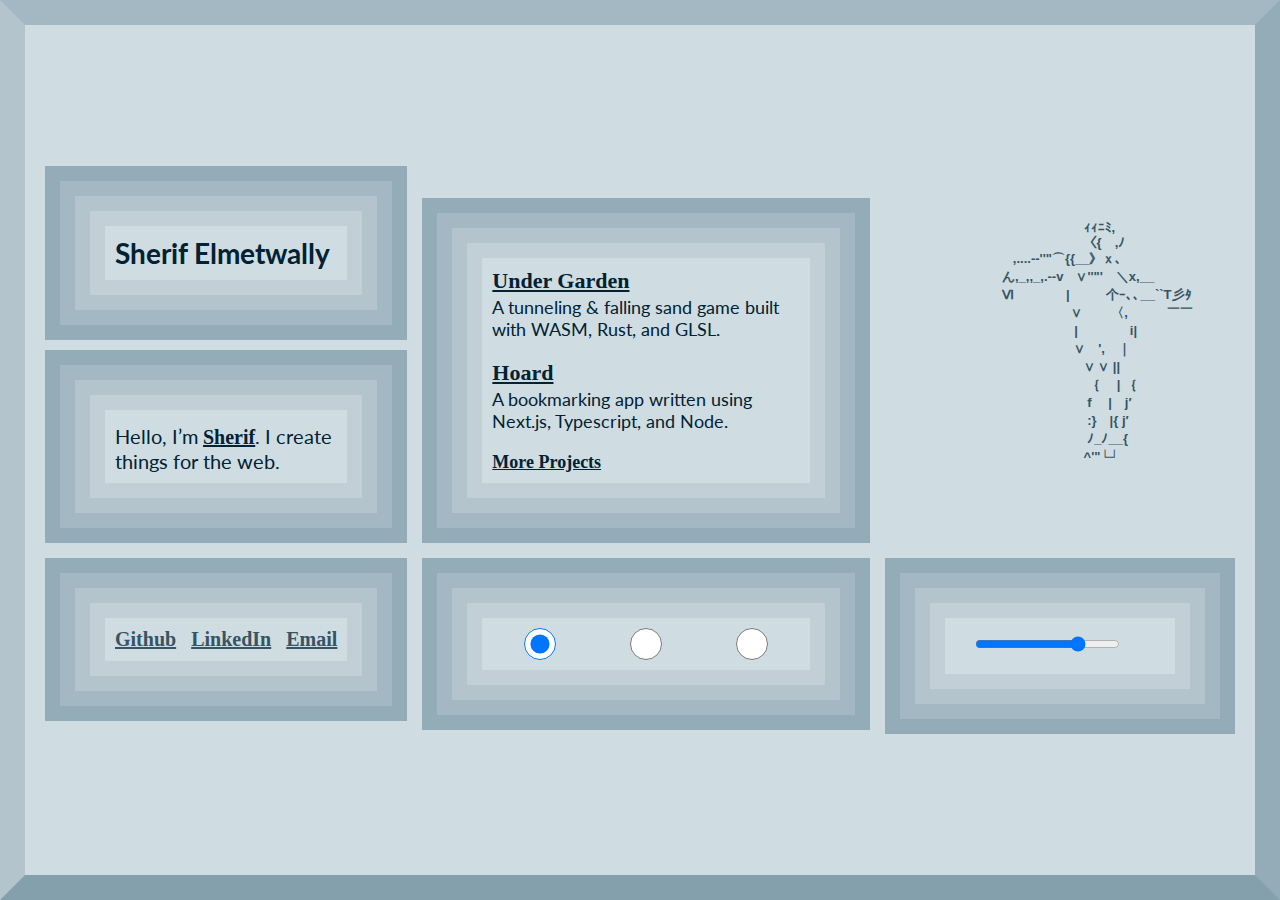
<file: index.html>
<!DOCTYPE html>
<html lang="en">

<head>
  <meta charset="UTF-8">
  <meta http-equiv="X-UA-Compatible" content="IE=edge">
  <meta name="viewport" content="width=device-width, initial-scale=1, minimum-scale=1">
  <meta name="description" content="Sherif Elmetwally's Personal Website. Please... come in!">
  <title>Sherif Elmetwally</title>
  <script src="./components/NameWidget.js" defer></script>
  <script src="./components//HueScrollWidget.js" defer></script>
  <script src="./components/ProjectsBlock.js" defer></script>
  <script src="./components/LinksBlock.js" defer></script>
  <script src="./components/ThemeToggle.js" defer></script>
  <script src="index.js" defer></script>
  <script src="animate.js" defer></script>
  <link href="./index.css" rel="stylesheet"></link>
  <link href="./global.css" rel="stylesheet"></link>
</head>

<body>
  <div class="mask close"></div>
  <main>
    <name-widget></name-widget>
    <projects-block></projects-block>
    <links-block></links-block>
    <hue-scroll-widget></hue-scroll-widget>
    <theme-toggle></theme-toggle>
    <div class="anime dance"></div>

    <section class="about-me">
      <figure class="me-wrapper">
        <img src="./images/me.jpeg" class="me" alt="image of me in barcelona">
        <img src="./images/young.jpg" class="young" alt="image of me when i was younger">
        <figcaption style="visibility:hidden">Pics of me!</figcaption>
      </figure>
      <div>
        <p>Hello! Thanks for visiting my website.</p>
        <p>
          Long story short, I've been in front of a computer, for better or for worse, for the better part of the last decade.
        </p>
        <p> My interest in technology evolved into a passion for programming. When I was introduced to the Web and the creative possibilities it possessed, there was basically no turning back.</p>
        <p> A love affair with frontend engineering was soon to follow. </p>
        <p>
          Since that time, whether at my 9-5, or working independantly, I've tried to push the envelope, make my mark, and fulfill my creative potential.
        </p>
      </div>
    </section>
  </main>
</body>

</html>
</file>
<file: index.css>
h3 {
  margin: 0;
  padding: 0;
}

.mask {
  position: absolute;
  z-index: -1;
  opacity: 0;
  top: 0;
  left: 0;
  right: 0;
  bottom: 0;
  background-color: rgba(0, 0, 0, 0.3);
  height: 100%;
  width: 100%;
  cursor: pointer;
}

.open {
  z-index: 5;
  opacity: 1;
  transition: 300ms ease-in;
}

.close {
  z-index: -1;
  opacity: 0;
  transition: 300ms ease-out;
}

@media only screen and (max-width: 970px) {
  body {
    border-left: 5px solid var(--tile3);
    border-top: 5px solid var(--tile4);
    border-right: 5px solid var(--tile5);
    border-bottom: 5px solid var(--tile6);
  }
}

main {
  margin: 0 auto;
  display: flex;
  flex-direction: column;
  gap: 15px;
  padding: 20px;
  overflow-x: hidden !important;
}

@media only screen and (min-width: 1200px) {
  main {
    display: grid;
    grid-template-columns: min-content auto;
    margin-top: auto;
    margin-bottom: auto;
    max-width: 1200px;
  }
}

p {
  color: var(--text1);
  font-size: 20px;
  font-family: var(--font-main);
}

name-widget {
  height: min-content;
  grid-row: 1;
  grid-column: 1;
}

.about-block {
  margin-top: 10px;
}

hue-scroll-widget {
  grid-row: 2;
  grid-column: 3;
  margin-top: 0;
}

projects-block {
  grid-row: 1;
  grid-column: 2;
  margin-top: auto;
}

links-block {
  grid-row: 2;
  grid-column: 1;
}

theme-toggle {
  grid-row: 2;
  grid-column: 2;
}

.dance {
  width: 350px;
  font-size: 13px;
  grid-row: 1;
  grid-column: 3;
  font-weight: bold;
  font-family: Arial, Helvetica, sans-serif;
  color: var(--text2);
}

::selection {
  background: var(--text2);
}

::-moz-selection {
  background: var(--text2);
}

@media only screen and (min-width: 970px) and (max-width: 1200px) {
  main {
    display: grid;
    grid-template-columns: 1fr 1fr;
    margin-top: auto;
    margin-bottom: auto;
    width: 80%;
  }
  hue-scroll-widget {
    grid-row: 3;
    grid-column: 1;
    margin-top: 0;
  }
  .dance {
    grid-row: 3;
    grid-column: 2;
  }
}

.about-me {
  position: absolute;
  top: 20px;
  right: 20px;
  width: 70%;
  background-color: var(--tile1);
  z-index: 10;
  transform: translateX(115%);
  padding: 20px;
  border: 2px solid var(--tile3);
}

@media only screen and (min-width: 1100px) {
  .about-me {
    width: 35%;
    top: 15px;
    right: 15px;
    padding: 20px;
    transform: translateX(115%);
    border: 10px solid var(--tile3);
  }
}

.about-me p {
  margin: 5px 0;
  line-height: 1.5;
}

.me-wrapper {
  width: 40%;
  display: flex;
  height: auto;
}

@-moz-document url-prefix() {
  .me-wrapper {
    width: 80%;
    display: flex;
    height: auto;
  }
}

.me {
  object-fit: cover;
  aspect-ratio: 1/1;
  width: 100%;
  height: 100%;
}

.young {
  transform: rotate(90deg);
  width: 100%;
  height: 100%;
  aspect-ratio: 0.77;
}

.sherif {
  font-family: Avenir;
  font-size: 20px;
  font-weight: bold;
  text-decoration: underline;
  cursor: pointer;
}

.selected {
  animation: slide-in 0.5s forwards;
  -webkit-animation: slide-in 0.5s forwards;
}

.dismiss {
  animation: slide-out 0.5s forwards;
  -webkit-animation: slide-out 0.5s forwards;
}

@keyframes slide-in {
  0% {
    -webkit-transform: translateX(150%);
  }
  100% {
    -webkit-transform: translateX(0%);
  }
}

@-webkit-keyframes slide-in {
  0% {
    transform: translateX(150%);
  }
  100% {
    transform: translateX(0%);
  }
}

@keyframes slide-out {
  0% {
    transform: translateX(0%);
  }
  100% {
    transform: translateX(150%);
  }
}

@-webkit-keyframes slide-out {
  0% {
    -webkit-transform: translateX(0%);
  }
  100% {
    -webkit-transform: translateX(150%);
  }
}
</file>
<file: global.css>
@import url('https://fonts.googleapis.com/css2?family=Lato:wght@300;400;700;900&family=Lora:ital,wght@0,400;0,500;0,600;0,700;1,400;1,500;1,600;1,700&family=Patrick+Hand&display=swap');
* {
  --brand-hue: 200;
  --brand-saturation: 100%;
  --brand-lightness: 25%;
  /* Light Theme */
  --brand-light: hsl(var(--brand-hue) var(--brand-saturation) var(--brand-lightness));
  --text1-light: hsl(var(--brand-hue) var(--brand-saturation) 10%);
  --text2-light: hsl(var(--brand-hue) 30% 30%);
  --tile1-light: hsl(var(--brand-hue) 25% 85%);
  --tile2-light: hsl(var(--brand-hue) 20% 80%);
  --tile3-light: hsl(var(--brand-hue) 20% 75%);
  --tile4-light: hsl(var(--brand-hue) 20% 70%);
  --tile5-light: hsl(var(--brand-hue) 20% 65%);
  --tile6-light: hsl(var(--brand-hue) 20% 60%);
  --tile-shadow-light: var(--brand-hue) 10% 20%;
  --shadow-strength-light: .02;
  /* dark */
  --brand-dark: hsl( var(--brand-hue) calc(var(--brand-saturation) / 1.5) calc(var(--brand-lightness) / 1.5));
  --text1-dark: hsl(var(--brand-hue) 15% 80%);
  --text2-dark: hsl(var(--brand-hue) 10% 70%);
  --tile1-dark: hsl(var(--brand-hue) 10% 10%);
  --tile2-dark: hsl(var(--brand-hue) 10% 15%);
  --tile3-dark: hsl(var(--brand-hue) 5% 20%);
  --tile4-dark: hsl(var(--brand-hue) 5% 25%);
  --tile5-dark: hsl(var(--brand-hue) 10% 30%);
  --tile6-dark: hsl(var(--brand-hue) 15% 35%);
  --tile-shadow-dark: var(--brand-hue) 50% 3%;
  --shadow-strength-dark: .8;
  /* dim */
  --brand-dim: hsl( var(--brand-hue) calc(var(--brand-saturation) / 1.25) calc(var(--brand-lightness) / 1.25));
  --text1-dim: hsl(var(--brand-hue) 15% 75%);
  --text2-dim: hsl(var(--brand-hue) 10% 61%);
  --tile1-dim: hsl(var(--brand-hue) 10% 20%);
  --tile2-dim: hsl(var(--brand-hue) 10% 25%);
  --tile3-dim: hsl(var(--brand-hue) 5% 30%);
  --tile4-dim: hsl(var(--brand-hue) 5% 35%);
  --tile5-dim: hsl(var(--brand-hue) 5% 40%);
  --tile6-dim: hsl(var(--brand-hue) 5% 45%);
  --tile-shadow-dim: var(--brand-hue) 30% 13%;
  --shadow-strength-dim: .2;
  margin: 0;
  padding: 0;
  font-size: 16px;
}

:root {
  color-scheme: light;
  /* set defaults */
  --brand: var(--brand-light);
  --text1: var(--text1-light);
  --text2: var(--text2-light);
  --tile1: var(--tile1-light);
  --tile2: var(--tile2-light);
  --tile3: var(--tile3-light);
  --tile4: var(--tile4-light);
  --tile5: var(--tile5-light);
  --tile6: var(--tile6-light);
  --tile-shadow-light: var(--tile-shadow-light);
  --shadow-strength: var(--shadow-strength-light);
  --spacing: 0.35rem;
  --overlay: var(--spacing) calc(var(--spacing) * -3) var(--spacing) var(--spacing);
  --size-one: 10px;
  --size-two: 10px;
  --font-main: Lato;
}

[color-scheme="light"] {
  color-scheme: light;
  /* set defaults */
  --brand: var(--brand-light);
  --text1: var(--text1-light);
  --text2: var(--text2-light);
  --tile1: var(--tile1-light);
  --tile2: var(--tile2-light);
  --tile3: var(--tile3-light);
  --tile4: var(--tile4-light);
  --tile-shadow-light: var(--tile-shadow-light);
  --shadow-strength: var(--shadow-strength-light);
}

[color-scheme="dark"] {
  color-scheme: dark;
  --brand: var(--brand-dark);
  --text1: var(--text1-dark);
  --text2: var(--text2-dark);
  --tile1: var(--tile1-dark);
  --tile2: var(--tile2-dark);
  --tile3: var(--tile3-dark);
  --tile4: var(--tile4-dark);
  --tile5: var(--tile5-dark);
  --tile6: var(--tile6-dark);
  --tile-shadow: var(--tile-shadow-dark);
  --shadow-strength: var(--shadow-strength-dark);
}

[color-scheme="dim"] {
  color-scheme: dark;
  --brand: var(--brand-dim);
  --text1: var(--text1-dim);
  --text2: var(--text2-dim);
  --tile1: var(--tile1-dim);
  --tile2: var(--tile2-dim);
  --tile3: var(--tile3-dim);
  --tile4: var(--tile4-dim);
  --tile5: var(--tile5-dim);
  --tile6: var(--tile6-dim);
  --tile-shadow: var(--tile-shadow-dim);
  --shadow-strength: var(--shadow-strength-dim);
}

body {
  display: flex;
  width: 100vw;
  overflow-x: hidden !important;
  background-color: var(--tile1);
  border-left: 25px solid var(--tile3);
  border-top: 25px solid var(--tile4);
  border-right: 25px solid var(--tile5);
  border-bottom: 25px solid var(--tile6);
  position: relative;
}

@media only screen and (max-width: 550px) {
  body {
    display: flex;
    background-color: var(--tile1);
    border-left: 0 solid var(--tile3);
    border-top: 0 solid var(--tile4);
    border-right: 0 solid var(--tile5);
    border-bottom: 0 solid var(--tile6);
  }
}

body,
html {
  margin: 0;
  padding: 0;
  box-sizing: border-box;
  overflow-x: hidden !important;
  height: 100%;
  width: 100%;
  /* height: 100vh; */
  width: 100vw;
}

.border-one {
  border: 15px solid var(--tile5);
}

.border-two {
  border: 15px solid var(--tile4);
}

.border-three {
  border: 15px solid var(--tile3);
}

.border-four {
  border: 15px solid var(--tile2);
  padding: 10px;
}

@media only screen and (max-width: 550px) {
  .border-one {
    border: 7px solid var(--tile5);
  }
  .border-two {
    border: 7px solid var(--tile4);
  }
  .border-three {
    border: 7px solid var(--tile3);
  }
  .border-four {
    border: 7px solid var(--tile2);
    padding: 7px;
  }
}

@media only screen and (max-width: 380px) {
  main {
    padding: 5px;
  }
  .border-one {
    border: none;
  }
  .border-two {
    border: none;
  }
  .border-three {
    border: none;
  }
  .border-four {
    border: none;
  }
}

p {
  font-size: 20px;
  margin-top: 4px;
}
</file>
